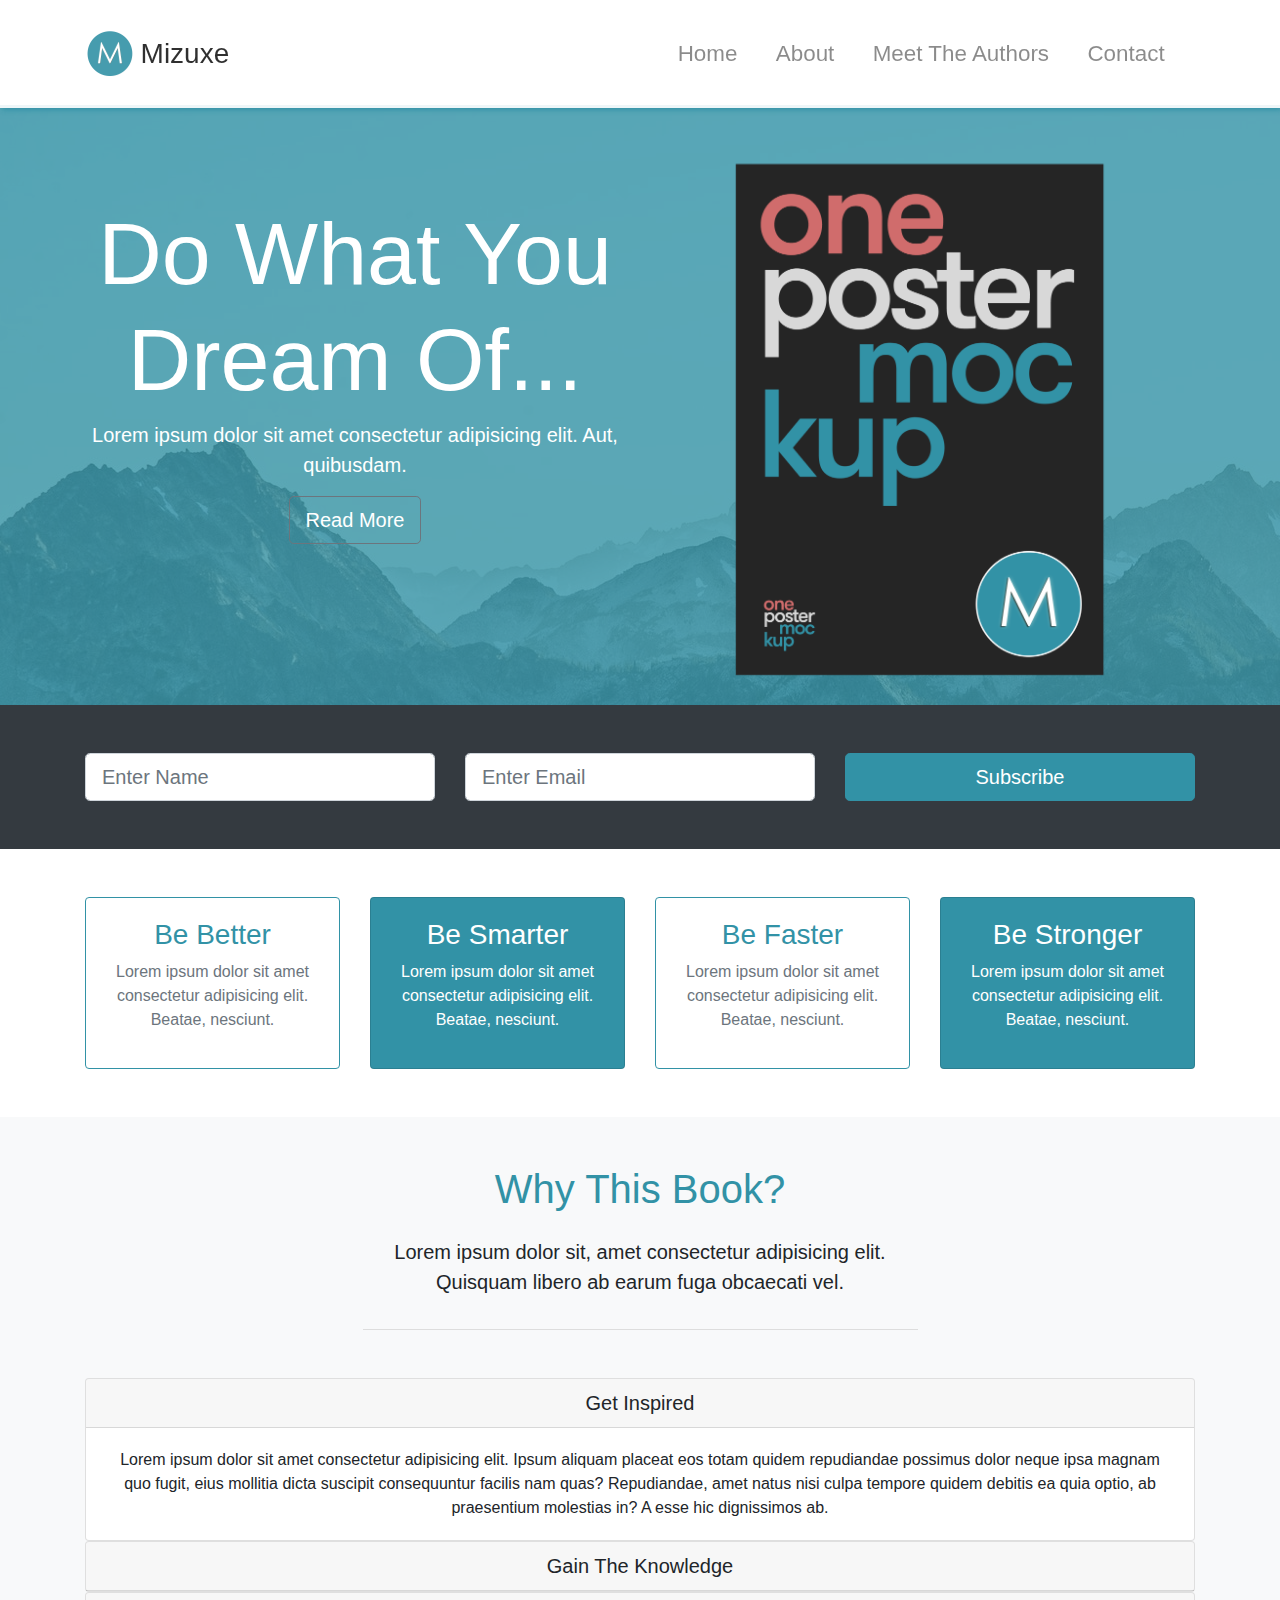
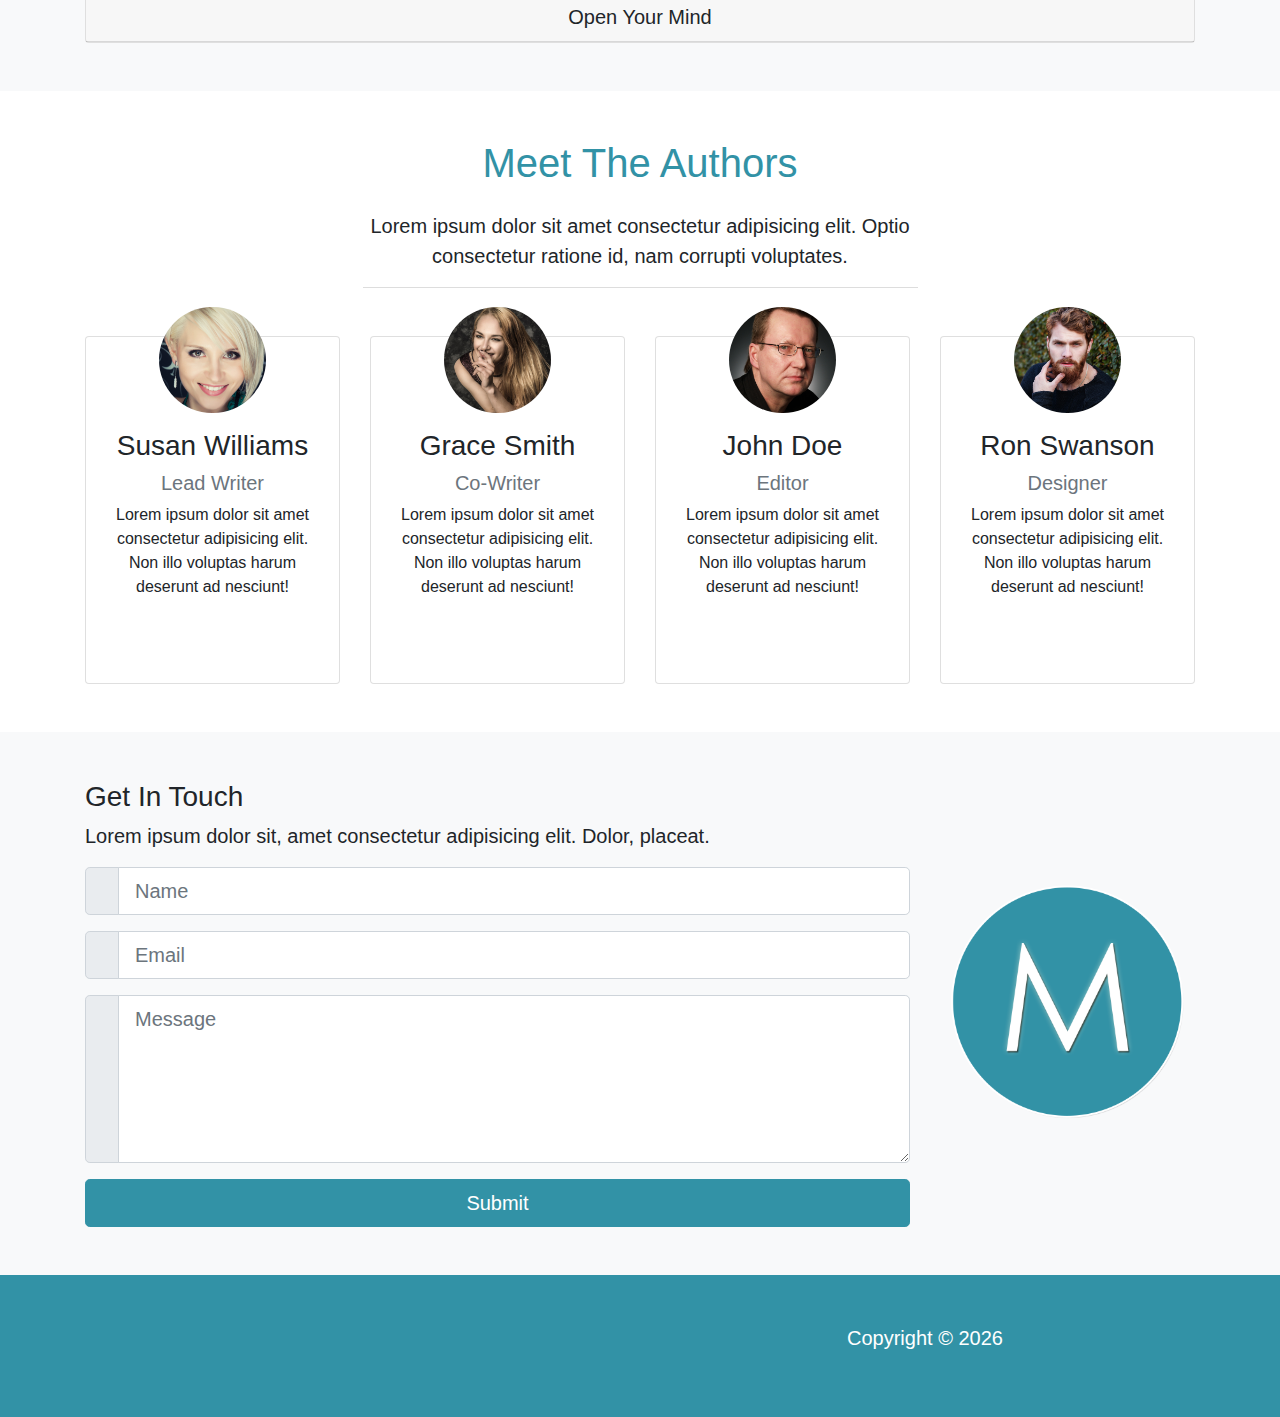
<file: Mizuxe/index.html>
<!DOCTYPE html>
<html lang="en">

<head>
  <meta charset="UTF-8">
  <meta name="viewport" content="width=device-width, initial-scale=1.0">
  <meta http-equiv="X-UA-Compatible" content="ie=edge">
  <link rel="stylesheet" href="https://use.fontawesome.com/releases/v5.0.13/css/all.css" integrity="sha384-DNOHZ68U8hZfKXOrtjWvjxusGo9WQnrNx2sqG0tfsghAvtVlRW3tvkXWZh58N9jp"
    crossorigin="anonymous">
  <link rel="stylesheet" href="css/bootstrap.css">
  <link rel="stylesheet" href="css/style.css">
  <title>Bootstrap Theme</title>
</head>

<body id="home" data-spy="scroll" data-target="#main-nav">
  <nav id="main-nav" class="navbar navbar-expand-md navbar-light fixed-top py-4">
    <div class="container">
      <a href="#home" class="navbar-brand">
        <img src="img/mlogo.png" width="50" height="50" alt="">
        <h3 class="d-inline align-middle">Mizuxe</h3>
      </a>
      <button class="navbar-toggler" data-toggle="collapse" data-target="#navbarCollapse">
        <span class="navbar-toggler-icon"></span>
      </button>
      <div id="navbarCollapse" class="collapse navbar-collapse">
        <ul class="navbar-nav ml-auto">
          <li class="nav-item">
            <a href="#home" class="nav-link">Home</a>
          </li>
          <li class="nav-item">
            <a href="#about" class="nav-link">About</a>
          </li>
          <li class="nav-item">
            <a href="#authors" class="nav-link">Meet The Authors</a>
          </li>
          <li class="nav-item">
            <a href="#contact" class="nav-link">Contact</a>
          </li>
        </ul>
      </div>
    </div>
  </nav>

  <!-- Showcase -->
  <section id="showcase" class="py-5">
    <div class="primary-overlay text-white">
      <div class="container">
        <div class="row">
          <div class="col-lg-6 text-center">
            <h1 class="display-2 mt-5 pt-5">Do What You Dream Of...</h1>
            <p class="lead">Lorem ipsum dolor sit amet consectetur adipisicing elit. Aut, quibusdam.</p>
            <a href="#" class="btn btn-outline-secondary btn-lg text-white">
              <i class="fas fa-arrow-right"></i> Read More
            </a>
          </div>
          <div class="col-lg-6">
            <img src="img/book.png" alt="book" class="img-fluid d-none d-lg-block">
          </div>
        </div>
      </div>
    </div>
  </section>

  <!-- Newsletter -->
  <section id="newsletter" class="bg-dark text-white py-5">
    <div class="container">
      <div class="row">
        <div class="col-md-4">
          <input type="text" class="form-control form-control-lg mb-resp" placeholder="Enter Name">
        </div>
        <div class="col-md-4">
          <input type="email" class="form-control form-control-lg mb-resp" placeholder="Enter Email">
        </div>
        <div class="col-md-4">
          <button class="btn btn-primary btn-lg btn-block">
            <i class="fas fa-envelope-open-o"></i> Subscribe
          </button>
        </div>
      </div>
    </div>
  </section>

  <!-- Boxes -->
  <section id="boxes" class="py-5">
    <div class="container">
      <div class="row">
        <div class="col-md-3">
          <div class="card text-center border-primary mb-resp">
            <div class="card-body">
              <h3 class="text-primary">Be Better</h3>
              <p class="text-muted">Lorem ipsum dolor sit amet consectetur adipisicing elit. Beatae, nesciunt.</p>
            </div>
          </div>
        </div>
        <div class="col-md-3">
          <div class="card text-center bg-primary text-white mb-resp">
            <div class="card-body">
              <h3>Be Smarter</h3>
              <p>Lorem ipsum dolor sit amet consectetur adipisicing elit. Beatae, nesciunt.</p>
            </div>
          </div>
        </div>
        <div class="col-md-3">
          <div class="card text-center border-primary mb-resp">
            <div class="card-body">
              <h3 class="text-primary">Be Faster</h3>
              <p class="text-muted">Lorem ipsum dolor sit amet consectetur adipisicing elit. Beatae, nesciunt.</p>
            </div>
          </div>
        </div>
        <div class="col-md-3">
          <div class="card text-center bg-primary text-white">
            <div class="card-body">
              <h3>Be Stronger</h3>
              <p>Lorem ipsum dolor sit amet consectetur adipisicing elit. Beatae, nesciunt.</p>
            </div>
          </div>
        </div>
      </div>
    </div>
  </section>

  <!-- About --> 
  <section id="about" class="py-5 text-center bg-light">
    <div class="container">
      <div class="row">
        <div class="col">
          <div class="info-header mb-5">
            <h1 class="text-primary pb-3">
              Why This Book?
            </h1>
            <p class="lead pb-3">
              Lorem ipsum dolor sit, amet consectetur adipisicing elit. Quisquam libero ab earum fuga obcaecati vel.
            </p>
          </div>
          <!-- Accordion -->
          <div id="accordion">

            <div class="card">
              <div class="card-header">
                <h5 class="mb-0">
                  <div href="#collapse1" data-toggle="collapse" data-parent="#accordion"><i class="fas fa-arrow-circle-down"></i> Get Inspired</div>
                </h5>
              </div>
              <div id="collapse1" class="collapse show">
                <div class="card-body">
                  Lorem ipsum dolor sit amet consectetur adipisicing elit. Ipsum aliquam placeat eos totam quidem repudiandae possimus dolor neque ipsa magnam quo fugit, eius mollitia dicta suscipit consequuntur facilis nam quas? Repudiandae, amet natus nisi culpa tempore quidem debitis ea quia optio, ab praesentium molestias in? A esse hic dignissimos ab.
                </div>
              </div>
            </div>

            <div class="card">
              <div class="card-header">
                <h5 class="mb-0">
                  <div href="#collapse2" data-toggle="collapse" data-parent="#accordion"><i class="fas fa-arrow-circle-down"></i> Gain The Knowledge</div>
                </h5>
              </div>
              <div id="collapse2" class="collapse">
                <div class="card-body">
                  Lorem ipsum dolor sit amet consectetur adipisicing elit. Ipsum aliquam placeat eos totam quidem repudiandae possimus dolor neque ipsa magnam quo fugit, eius mollitia dicta suscipit consequuntur facilis nam quas? Repudiandae, amet natus nisi culpa tempore quidem debitis ea quia optio, ab praesentium molestias in? A esse hic dignissimos ab.
                </div>
              </div>
            </div>

            <div class="card">
              <div class="card-header">
                <h5 class="mb-0">
                  <div href="#collapse3" data-toggle="collapse" data-parent="#accordion"><i class="fas fa-arrow-circle-down"></i> Open Your Mind</div>
                </h5>
              </div>
              <div id="collapse3" class="collapse">
                <div class="card-body">
                  Lorem ipsum dolor sit amet consectetur adipisicing elit. Ipsum aliquam placeat eos totam quidem repudiandae possimus dolor neque ipsa magnam quo fugit, eius mollitia dicta suscipit consequuntur facilis nam quas? Repudiandae, amet natus nisi culpa tempore quidem debitis ea quia optio, ab praesentium molestias in? A esse hic dignissimos ab.
                </div>
              </div>
            </div>

          </div>
        </div>
      </div>
    </div>
  </section>

  <!-- Authors -->
  <section id="authors" class="my-5 text-center">
    <div class="container">
      <div class="row">
        <div class="col">
          <div class="info-header mb-5">
            <h1 class="text-primary pb-3">
              Meet The Authors
            </h1>
            <p class="lead">Lorem ipsum dolor sit amet consectetur adipisicing elit. Optio consectetur ratione id, nam corrupti voluptates.</p>
          </div>
        </div>
      </div>

      <div class="row">
        <div class="col-lg-3 col-md-6">
          <div class="card">
            <div class="card-body">
              <img src="img/person1.jpg" alt="" class="img-fluid rounded-circle w-50 mb-3">
              <h3>Susan Williams</h3>
              <h5 class="text-muted">Lead Writer</h5>
              <p>Lorem ipsum dolor sit amet consectetur adipisicing elit. Non illo voluptas harum deserunt ad nesciunt!</p>
              <div class="d-flex justify-content-center">
                <div class="p-4">
                  <a href="http://facebook.com">
                  <i class="fab fa-facebook"></i></a>
                </div>
                <div class="p-4">
                  <a href="http://twitter.com">
                    <i class="fab fa-twitter"></i></a>
                </div>
                <div class="p-4"><a href="http://instagram.com">
                  <i class="fab fa-instagram"></i></a></div>
              </div>
            </div>
          </div>
        </div>
        <div class="col-lg-3 col-md-6">
          <div class="card">
            <div class="card-body">
              <img src="img/person2.jpg" alt="" class="img-fluid rounded-circle w-50 mb-3">
              <h3>Grace Smith</h3>
              <h5 class="text-muted">Co-Writer</h5>
              <p>Lorem ipsum dolor sit amet consectetur adipisicing elit. Non illo voluptas harum deserunt ad nesciunt!</p>
              <div class="d-flex justify-content-center">
                <div class="p-4">
                  <a href="http://facebook.com">
                  <i class="fab fa-facebook"></i></a>
                </div>
                <div class="p-4">
                  <a href="http://twitter.com">
                    <i class="fab fa-twitter"></i></a>
                </div>
                <div class="p-4"><a href="http://instagram.com">
                  <i class="fab fa-instagram"></i></a></div>
              </div>
            </div>
          </div>
        </div>
        <div class="col-lg-3 col-md-6">
          <div class="card">
            <div class="card-body">
              <img src="img/person3.jpg" alt="" class="img-fluid rounded-circle w-50 mb-3">
              <h3>John Doe</h3>
              <h5 class="text-muted">Editor</h5>
              <p>Lorem ipsum dolor sit amet consectetur adipisicing elit. Non illo voluptas harum deserunt ad nesciunt!</p>
              <div class="d-flex justify-content-center">
                <div class="p-4">
                  <a href="http://facebook.com">
                  <i class="fab fa-facebook"></i></a>
                </div>
                <div class="p-4">
                  <a href="http://twitter.com">
                    <i class="fab fa-twitter"></i></a>
                </div>
                <div class="p-4"><a href="http://instagram.com">
                  <i class="fab fa-instagram"></i></a></div>
              </div>
            </div>
          </div>
        </div>
        <div class="col-lg-3 col-md-6">
          <div class="card">
            <div class="card-body">
              <img src="img/person4.jpg" alt="" class="img-fluid rounded-circle w-50 mb-3">
              <h3>Ron Swanson</h3>
              <h5 class="text-muted">Designer</h5>
              <p>Lorem ipsum dolor sit amet consectetur adipisicing elit. Non illo voluptas harum deserunt ad nesciunt!</p>
              <div class="d-flex justify-content-center">
                <div class="p-4">
                  <a href="http://facebook.com">
                  <i class="fab fa-facebook"></i></a>
                </div>
                <div class="p-4">
                  <a href="http://twitter.com">
                    <i class="fab fa-twitter"></i></a>
                </div>
                <div class="p-4"><a href="http://instagram.com">
                  <i class="fab fa-instagram"></i></a></div>
              </div>
            </div>
          </div>
        </div>
      </div>

    </div>
  </section>

  <!-- Contact -->
  <section id="contact" class="bg-light py-5">
    <div class="container">
      <div class="row">
        <div class="col-lg-9">
          <h3>Get In Touch</h3>
          <p class="lead">Lorem ipsum dolor sit, amet consectetur adipisicing elit. Dolor, placeat.
          </p>
          <form action="#">

            <div class="input-group input-group-lg mb-3">
              <div class="input-group-prepend">
                <span class="input-group-text">
                  <i class="fas fa-user"></i>
                </span>
              </div>
              <input type="text" class="form-control" placeholder="Name">
            </div>
            <div class="input-group input-group-lg mb-3">
              <div class="input-group-prepend">
                <span class="input-group-text">
                  <i class="fas fa-envelope"></i>
                </span>
              </div>
              <input type="email" class="form-control" placeholder="Email">
            </div>
            <div class="input-group input-group-lg mb-3">
              <div class="input-group-prepend">
                <span class="input-group-text">
                  <i class="fas fa-pencil-alt"></i>
                </span>
              </div>
              <textarea class="form-control" placeholder="Message" rows="5"></textarea>
            </div>
            <input type="submit" value="Submit" class="btn btn-primary btn-block btn-lg">
          </form>
        </div>
        <div class="col-lg-3 align-self-center">
          <img src="img/mlogo.png" alt="" class="img-fluid">
        </div>
      </div>
    </div>
  </section>

  <!-- Footer -->
  <footer id="main-footer" class="py-5 bg-primary text-white">
    <div class="container">
      <div class="row text-center">
        <div class="col-md-6 ml-auto">
          <p class="lead">
            Copyright &copy; <span id="year"></span>
          </p>
        </div>
      </div>
    </div>
  </footer>


  <script src="http://code.jquery.com/jquery-3.3.1.min.js" integrity="sha256-FgpCb/KJQlLNfOu91ta32o/NMZxltwRo8QtmkMRdAu8="
    crossorigin="anonymous"></script>
  <script src="https://cdnjs.cloudflare.com/ajax/libs/popper.js/1.14.3/umd/popper.min.js" integrity="sha384-ZMP7rVo3mIykV+2+9J3UJ46jBk0WLaUAdn689aCwoqbBJiSnjAK/l8WvCWPIPm49"
    crossorigin="anonymous"></script>
  <script src="https://stackpath.bootstrapcdn.com/bootstrap/4.1.1/js/bootstrap.min.js" integrity="sha384-smHYKdLADwkXOn1EmN1qk/HfnUcbVRZyYmZ4qpPea6sjB/pTJ0euyQp0Mk8ck+5T"
    crossorigin="anonymous"></script>

  <script>
    // Get the current year for the copyright
    $('#year').text(new Date().getFullYear());

    //Init Scrollspy
    $('body').scrollspy({target: '#main-nav'});

    // Add smooth scrolling
    $('#main-nav a').on('click', function(e) {
      // Check for hash value
      if(this.hash !== "") {
        // Prevent default behavior
        e.preventDefault();

        // Store hash 
        const hash = this.hash;

        // Animate smooth scroll
        $('html, body').animate({
          scrollTop: $(hash).offset().top
        }, 900, function() {
          // Add has to URL after scroll
          window.location.hash = hash;
        })
      }
    })

  </script>
</body>

</html>
</file>
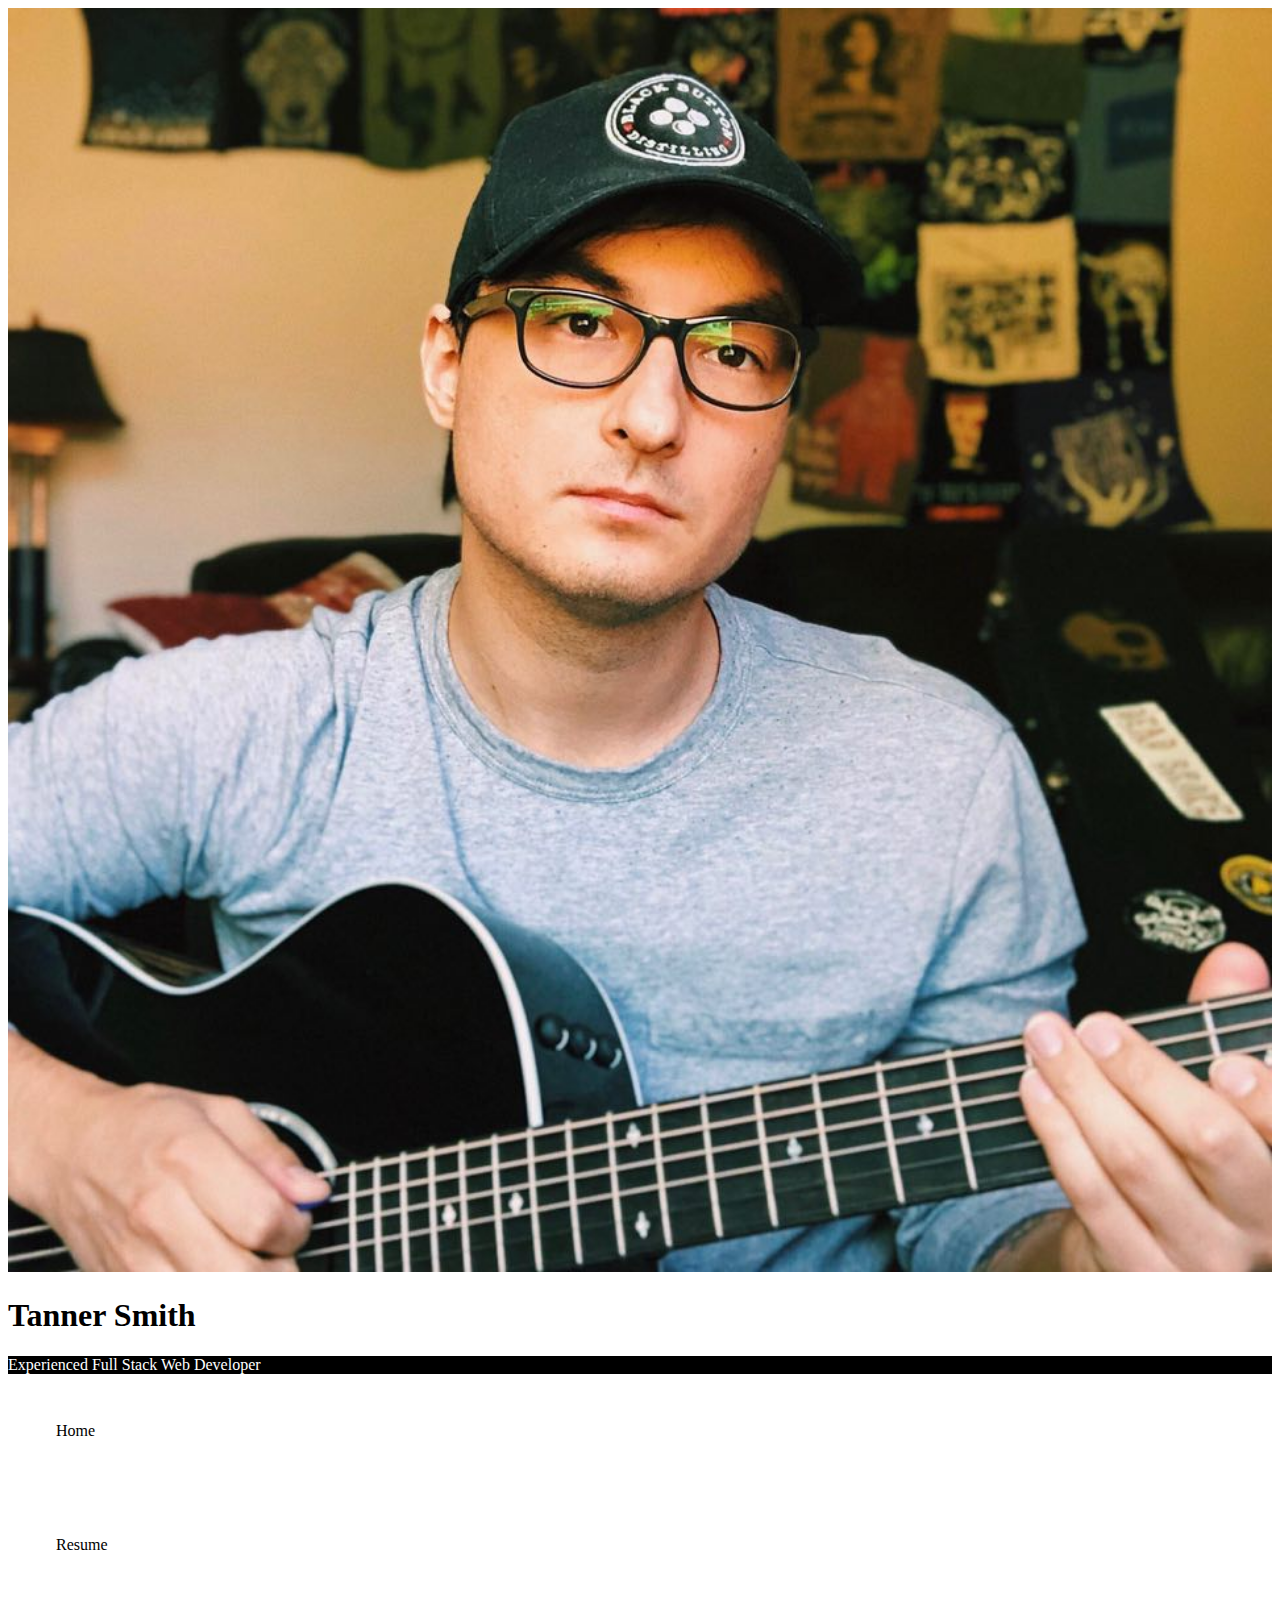
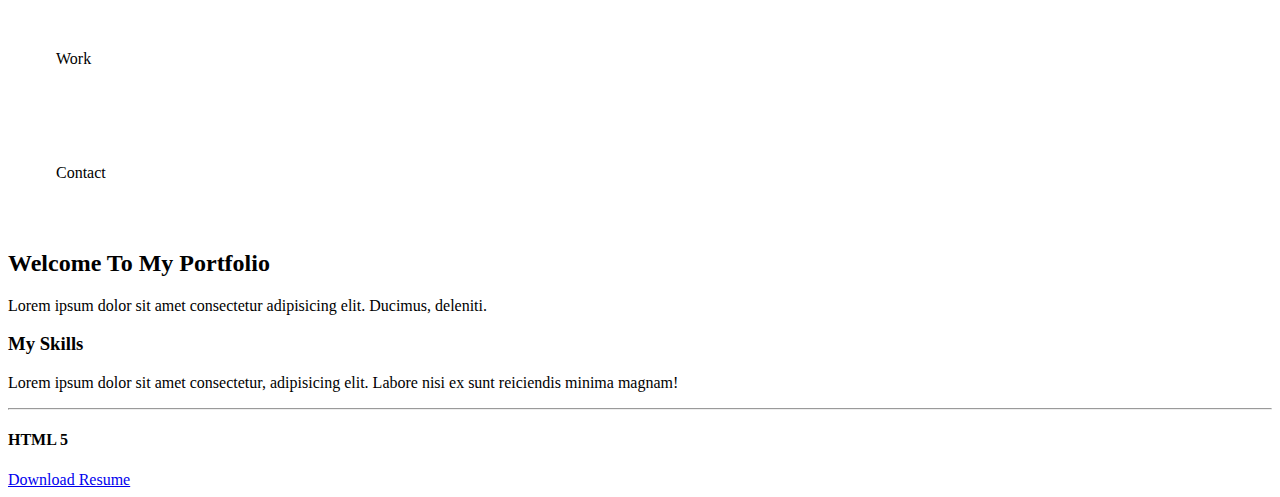
<file: PortfolioGrid/index.html>
<!DOCTYPE html>
<html lang="en">

<head>
  <meta charset="UTF-8">
  <meta name="viewport" content="width=device-width, initial-scale=1.0">
  <meta http-equiv="X-UA-Compatible" content="ie=edge">
  <link rel="stylesheet" href="https://use.fontawesome.com/releases/v5.0.13/css/all.css" integrity="sha384-DNOHZ68U8hZfKXOrtjWvjxusGo9WQnrNx2sqG0tfsghAvtVlRW3tvkXWZh58N9jp"
    crossorigin="anonymous">
  <link rel="stylesheet" href="https://stackpath.bootstrapcdn.com/bootstrap/4.1.1/css/bootstrap.min.css" integrity="sha384-WskhaSGFgHYWDcbwN70/dfYBj47jz9qbsMId/iRN3ewGhXQFZCSftd1LZCfmhktB"
    crossorigin="anonymous">
  <link rel="stylesheet" href="css/style.css">
  <title>Bootstrap Theme</title>
</head>

<body>
  <div class="container">
    <header id="main-header">
      <div class="row no-gutters">
        <div class="col-lg-4 col-md-5">
          <img class="img-fluid" src="img/me.jpg" alt="">
        </div>
        <div class="col-lg-8 col-md-7">
          <div class="d-flex flex-column">
            <div class="p-5 bg-dark text-white">
              <div class="d-flex flex-row justify-content-between align-items-center">
                <h1 class="display-4">Tanner Smith</h1>
                <div class="d-none d-md-block">
                  <a href="http://twitter.com/btwtanner" class="text-white">
                  <i class="fab fa-twitter"></i></a>
                </div>
                <div class="d-md-block">
                  <a href="http://facebook.com/lucidson" class="text-white">
                  <i class="fab fa-facebook"></i></a>
                </div>
                <div class="d-md-block">
                  <a href="http://github.com/stephentannersmith" class="text-white">
                  <i class="fab fa-github"></i></a>
                </div>
                <div class="d-md-block">
                  <a href="http://linkedin.com/in/stephentannersmith" class="text-white">
                  <i class="fab fa-linkedin"></i></a>
                </div>
              </div>
            </div>
            <div class="p-4 bg-black">
              Experienced Full Stack Web Developer
            </div>
            <div>
              <div class="d-flex flex-row text-white align-items-stretch text-center">
                <div class="port-item p-4 bg-primary" data-toggle="collapse" data-target="#home">
                  <i class="fas fa-home fa-2x d-block"></i>
                  <span class="d-none d-sm-block">Home</span>
                </div>
                <div class="port-item p-4 bg-success" data-toggle="collapse" data-target="#resume">
                  <i class="fas fa-graduation-cap fa-2x d-block"></i>
                  <span class="d-none d-sm-block">Resume</span>
                
                </div>
                <div class="port-item p-4 bg-warning" data-toggle="collapse" data-target="#work">
                  <i class="fas fa-folder-open fa-2x d-block"></i>
                  <span class="d-none d-sm-block">Work</span>
                </div>
                <div class="port-item p-4 bg-danger" data-toggle="collapse" data-target="#contact">
                  <i class="fas fa-envelope fa-2x d-block"></i>
                  <span class="d-none d-sm-block">Contact</span>
                </div>
            
              </div>
            </div>
          </div>
        </div>
      </div>
    </header>
    <!-- Home -->
    <div class="collapse show" id="home">
      <div class="card card-body bg-primary text-white py-5">
        <h2>Welcome To My Portfolio</h2>
        <p class="lead">Lorem ipsum dolor sit amet consectetur adipisicing elit. Ducimus, deleniti.</p>
      </div>
      <div class="card card-body py-5">
        <h3>My Skills</h3>
        <p>Lorem ipsum dolor sit amet consectetur, adipisicing elit. Labore nisi ex sunt reiciendis minima magnam!</p>
        <hr>
        <h4>HTML 5</h4>
      </div>
    </div>



    <!-- Footer -->
    <footer id="main-footer" class="p-5 bg-dark text-white">
      <div class="row">
        <div class="col-md-6">
          <a href="#" class="btn btn-outline-light">
            <i class="fas fa-cloud"></i> Download Resume
          </a>
        </div>
      </div>
    </footer>
  </div>


  <script src="http://code.jquery.com/jquery-3.3.1.min.js" integrity="sha256-FgpCb/KJQlLNfOu91ta32o/NMZxltwRo8QtmkMRdAu8="
    crossorigin="anonymous"></script>
  <script src="https://cdnjs.cloudflare.com/ajax/libs/popper.js/1.14.3/umd/popper.min.js" integrity="sha384-ZMP7rVo3mIykV+2+9J3UJ46jBk0WLaUAdn689aCwoqbBJiSnjAK/l8WvCWPIPm49"
    crossorigin="anonymous"></script>
  <script src="https://stackpath.bootstrapcdn.com/bootstrap/4.1.1/js/bootstrap.min.js" integrity="sha384-smHYKdLADwkXOn1EmN1qk/HfnUcbVRZyYmZ4qpPea6sjB/pTJ0euyQp0Mk8ck+5T"
    crossorigin="anonymous"></script>

  <script>
    // Get the current year for the copyright
    $('#year').text(new Date().getFullYear());
  </script>
</body>

</html>
</file>
<file: Mizuxe/css/style.css>
body {
  margin-top: 105px; }

.navbar {
  box-shadow: 2px 2px 5px #3292a6;
  opacity: 0.9;
  background: white; }
  .navbar .nav-item {
    font-size: 1.4rem;
    padding-right: 1.4rem; }

#showcase {
  position: relative;
  background: url("../img/mountains.jpg");
  min-height: 600px; }
  #showcase .primary-overlay {
    background: rgba(50, 146, 166, 0.8);
    position: absolute;
    top: 0;
    left: 0;
    width: 100%;
    height: 100%; }

.info-header {
  width: 50%;
  margin: auto;
  border-bottom: 1px #ddd solid; }

#authors img {
  margin-top: -50px; }
#authors .card:hover {
  background: #3292a6;
  color: #fff; }
  #authors .card:hover h5 {
    color: #fff; }
#authors .fab {
  color: #fff; }

@media (max-width: 768px) {
  #showcase {
    min-height: 500px; }
    #showcase h1 {
      font-size: 4rem; }

  .mb-resp {
    margin-bottom: 1rem; } }
</file>
<file: PortfolioGrid/css/style.css>
#main-header img {
    width: 100%;
    height: 100%;
}

#main-header .port-item {
    width: 30%;
}

#main-header .port-item:hover {
    opacity: 0.8;
    cursor: pointer;
}

.bg-black {
    color: #ffffff;
    background: black;
}




@media(min-width: 1199px) {
    .port-item {
        padding: 3em !important;
    }
}
</file>
